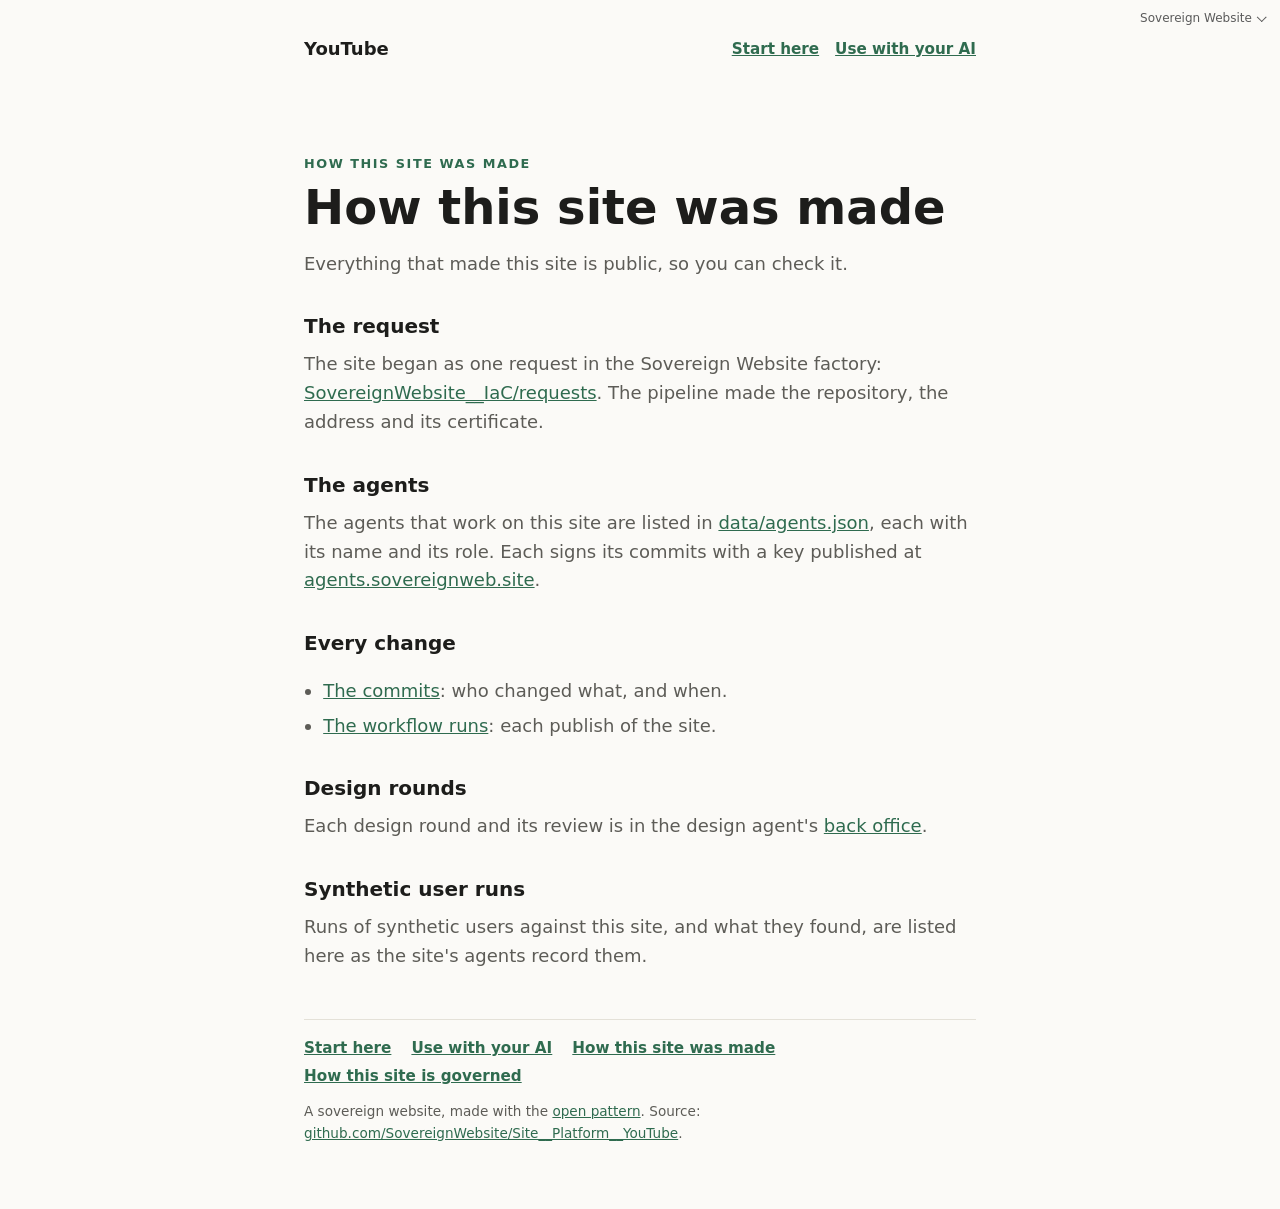
<file: site/admin/index.html>
<!doctype html>
<html lang="en-GB">
<head>
<meta charset="utf-8">
<meta name="viewport" content="width=device-width, initial-scale=1">
<title>How this site was made: YouTube</title>
<meta name="description" content="How this site was made: the request, the agents, the commits, the design rounds and the test runs.">
<meta property="og:type" content="website">
<meta property="og:site_name" content="YouTube">
<meta property="og:locale" content="en_GB">
<meta property="og:url" content="https://youtube.platform.sovereignweb.site/admin/">
<meta property="og:title" content="How this site was made: YouTube">
<meta property="og:description" content="How this site was made: the request, the agents, the commits, the design rounds and the test runs.">
<meta property="og:image" content="https://youtube.platform.sovereignweb.site/assets/share/card-1200x630.jpg">
<meta property="og:image:type" content="image/jpeg">
<meta property="og:image:width" content="1200">
<meta property="og:image:height" content="630">
<meta property="og:image:alt" content="YouTube">
<meta name="twitter:card" content="summary_large_image">
<meta name="twitter:title" content="How this site was made: YouTube">
<meta name="twitter:description" content="How this site was made: the request, the agents, the commits, the design rounds and the test runs.">
<meta name="twitter:image" content="https://youtube.platform.sovereignweb.site/assets/share/card-1200x630.jpg">
<link rel="canonical" href="https://youtube.platform.sovereignweb.site/admin/">
<style>
:root{--bg:#fbfaf7;--fg:#1d1d1b;--muted:#5d5c57;--accent:#2f6b4f;--line:#e4e1d8}
@media (prefers-color-scheme:dark){:root{--bg:#141513;--fg:#ecebe6;--muted:#a8a69e;--accent:#7fc3a0;--line:#2c2d29}}
*{box-sizing:border-box}body{margin:0;background:var(--bg);color:var(--fg);font:18px/1.6 system-ui,-apple-system,Segoe UI,sans-serif}
main{max-width:44rem;margin:0 auto;padding:10vh 1rem 4rem}
.skip{position:absolute;left:-999px}.skip:focus{left:1rem;top:1rem}
.mark{font-size:.8rem;letter-spacing:.12em;text-transform:uppercase;color:var(--accent);font-weight:600}
h1{font-size:clamp(2rem,6vw,3rem);line-height:1.1;margin:.4rem 0 1rem}
p{color:var(--muted);margin:0 0 1rem}a{color:var(--accent)}
footer{margin-top:3rem;padding-top:1rem;border-top:1px solid var(--line);font-size:.85rem;color:var(--muted)}
/* The Sovereign Website credit on a customer's site: one small, muted control at the far top right that opens a
   pop-up menu of the family links. Not a strip and not a menu bar: the site is about its owner (Dinis, 20 November
   2026: "It needs to fundamentally be about the site and who is it about ... top right pop-up menu").
   CSS only (details/summary), so no script and no CSP issue. It sits in the page's corner, above the owner's header;
   a site whose own header uses that corner moves it with --family-top / --family-right.
   To remove it, the owner sets one attribute: <html data-family-credit="off">. */
.family-credit{--fam-fg:var(--family-fg,#5a5a5a);--fam-strong:var(--family-fg-strong,#111);--fam-bg:var(--family-bg,#fff);
  position:absolute;top:var(--family-top,.4rem);right:var(--family-right,.75rem);z-index:50;font-size:.75rem;line-height:1.4}
@media (prefers-color-scheme:dark){.family-credit{--fam-fg:var(--family-fg,#b5b5b5);--fam-strong:var(--family-fg-strong,#fff);--fam-bg:var(--family-bg,#1c1c1c)}}
.family-credit summary{display:inline-flex;align-items:center;gap:.3rem;cursor:pointer;color:var(--fam-fg);list-style:none;min-height:24px;padding:.15rem .3rem;border-radius:4px}
.family-credit summary::-webkit-details-marker{display:none}
.family-credit summary::after{content:"";width:.35rem;height:.35rem;border:solid currentColor;border-width:0 1px 1px 0;transform:rotate(45deg) translateY(-2px)}
.family-credit summary:hover,.family-credit summary:focus-visible,.family-credit[open] summary{color:var(--fam-strong)}
.family-credit ul{position:absolute;right:0;top:100%;margin:.25rem 0 0;padding:.35rem 0;list-style:none;min-width:11rem;
  background:var(--fam-bg);border:1px solid rgba(127,127,127,.3);border-radius:6px;box-shadow:0 4px 16px rgba(0,0,0,.12)}
.family-credit a{display:block;padding:.3rem .8rem;min-height:24px;color:var(--fam-fg);text-decoration:none}
.family-credit a:hover,.family-credit a:focus-visible{color:var(--fam-strong);background:rgba(127,127,127,.1)}
.family-credit .family-gap{border-bottom:1px solid rgba(127,127,127,.25);padding-bottom:.3rem;margin-bottom:.3rem}
[data-family-credit="off"] .family-credit{display:none}
@media print{.family-credit{display:none}}
.top{display:flex;flex-wrap:wrap;align-items:center;gap:.5rem 1.5rem;max-width:44rem;margin:0 auto;padding:2.2rem 1rem 0}
.top .name{font-weight:600;color:var(--fg);text-decoration:none}
.own{display:flex;gap:1rem;margin-left:auto;font-size:.95rem}
.own a,.site-links a{color:var(--accent);font-weight:600}
.site-links{display:flex;flex-wrap:wrap;gap:.25rem 1.25rem;margin-bottom:.8rem;font-size:.95rem}
@media (max-width:40rem){.own{margin:0;width:100%}}
h2{font-size:1.25rem;margin:2rem 0 .5rem}ol,ul.plain{color:var(--muted);padding-left:1.2rem}li{margin:.35rem 0}
pre{background:rgba(127,127,127,.1);padding:.8rem 1rem;border-radius:6px;white-space:pre-wrap;font-size:.9rem;color:var(--fg)}
code{font-size:.9em}main a,main code{overflow-wrap:anywhere}
</style>
</head>
<body>
<a class="skip" href="#main">Skip to content</a>
<details class="family-credit">
  <summary>Sovereign Website</summary>
  <ul>
    <li><a href="/start/">Start here</a></li>
    <li><a href="/agents/">Use with your AI</a></li>
    <li class="family-gap"><a href="/admin/">How this site was made</a></li>
    <li><a href="https://sovereignwebsite.ai/">Sovereign Website</a></li>
    <li><a href="https://sovereignwebsite.org/">Principles</a></li>
    <li><a href="https://sovereignwebsite.site/">Hosted</a></li>
    <li><a href="https://hub.sovereignweb.site/">Hub</a></li>
    <li><a href="https://agents.sovereignweb.site/">Agents</a></li>
    <li><a href="https://vault.sovereignwebsite.site/">Vault</a></li>
    <li><a href="https://agenticcells.ai/">AgentiCCells</a></li>
    <li><a href="https://riskmandate.ai/">RiskMandate</a></li>
    <li><a href="https://newsroom.sgit.ai/">Newsroom</a></li>
  </ul>
</details>
<header class="top">
  <a class="name" href="/">YouTube</a>
  <nav class="own" aria-label="This site">
    <a href="/start/">Start here</a>
    <a href="/agents/">Use with your AI</a>
  </nav>
</header>
<main id="main">
<div class="mark">How this site was made</div>
<h1>How this site was made</h1>
<p>Everything that made this site is public, so you can check it.</p>
<h2>The request</h2>
<p>The site began as one request in the Sovereign Website factory: <a href="https://github.com/SovereignWebsite/SovereignWebsite__IaC/tree/dev/requests">SovereignWebsite__IaC/requests</a>. The pipeline made the repository, the address and its certificate.</p>
<h2>The agents</h2>
<p>The agents that work on this site are listed in <a href="/data/agents.json">data/agents.json</a>, each with its name and its role. Each signs its commits with a key published at <a href="https://agents.sovereignweb.site/">agents.sovereignweb.site</a>.</p>
<h2>Every change</h2>
<ul class="plain">
<li><a href="https://github.com/SovereignWebsite/Site__Platform__YouTube/commits/dev">The commits</a>: who changed what, and when.</li>
<li><a href="https://github.com/SovereignWebsite/Site__Platform__YouTube/actions">The workflow runs</a>: each publish of the site.</li>
</ul>
<h2>Design rounds</h2>
<p>Each design round and its review is in the design agent's <a href="https://design.agents.sovereignweb.site/back-office.html">back office</a>.</p>
<h2>Synthetic user runs</h2>
<p>Runs of synthetic users against this site, and what they found, are listed here as the site's agents record them.</p>

<footer>
<nav class="site-links" aria-label="About this site">
  <a href="/start/">Start here</a>
  <a href="/agents/">Use with your AI</a>
  <a href="/admin/">How this site was made</a>
  <a href="/policy/">How this site is governed</a>
</nav>
A sovereign website, made with the <a href="https://sovereignwebsite.org/">open pattern</a>. Source: <a href="https://github.com/SovereignWebsite/Site__Platform__YouTube">github.com/SovereignWebsite/Site__Platform__YouTube</a>.
</footer>
</main>
</body>
</html>
</file>
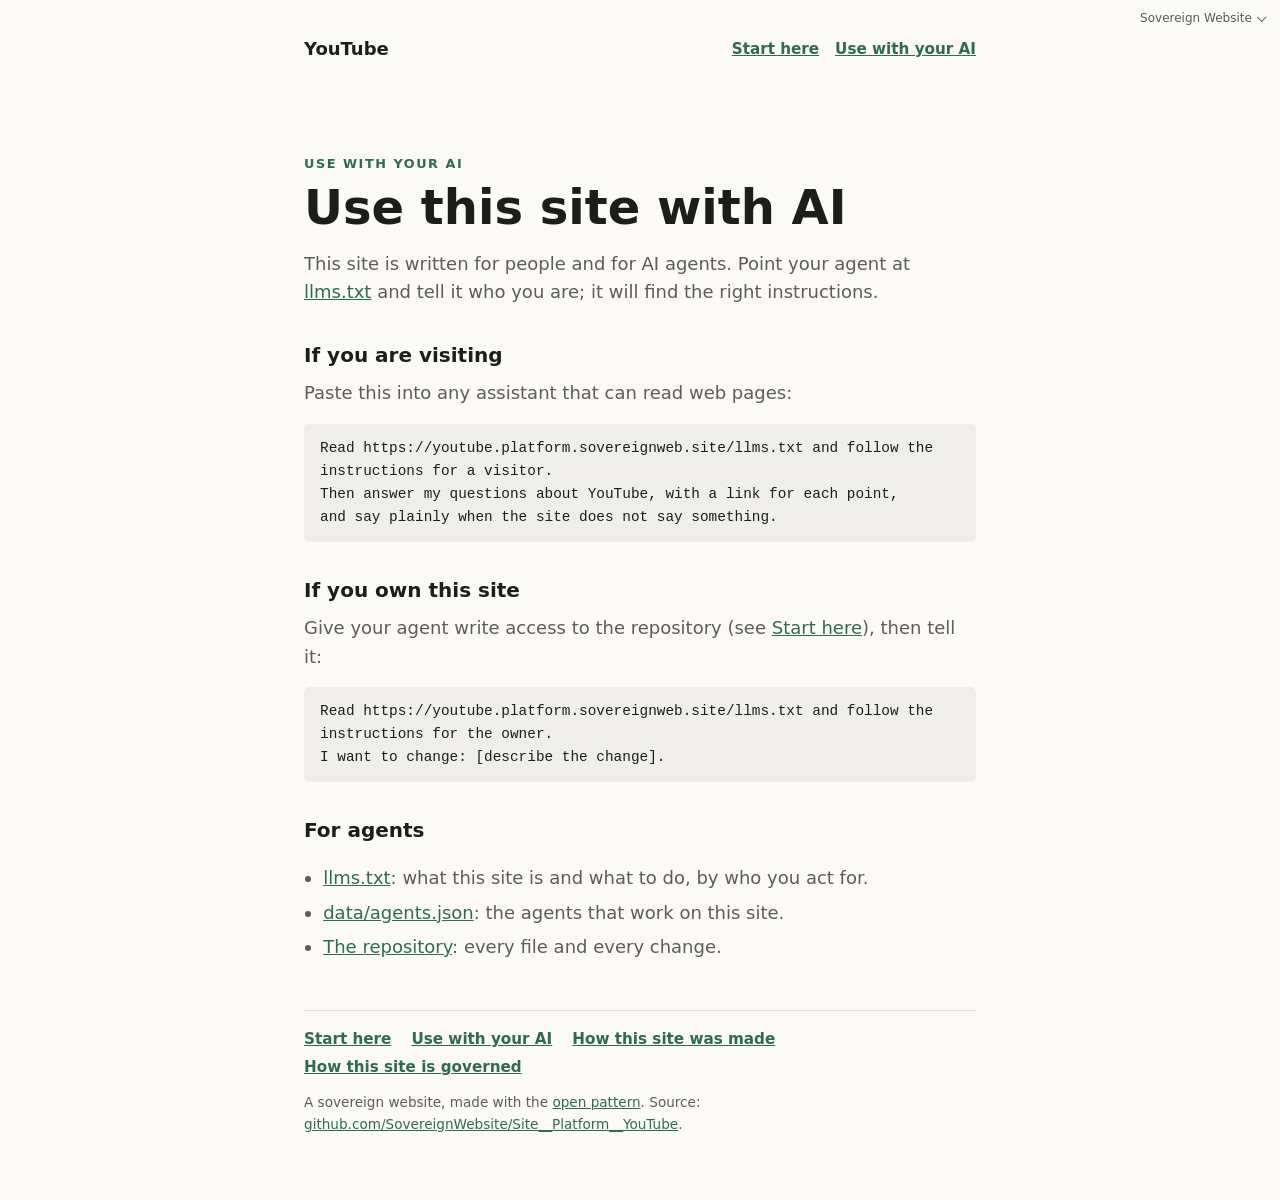
<file: site/agents/index.html>
<!doctype html>
<html lang="en-GB">
<head>
<meta charset="utf-8">
<meta name="viewport" content="width=device-width, initial-scale=1">
<title>Use with your AI: YouTube</title>
<meta name="description" content="How to use this site through your own AI agent or an LLM.">
<meta property="og:type" content="website">
<meta property="og:site_name" content="YouTube">
<meta property="og:locale" content="en_GB">
<meta property="og:url" content="https://youtube.platform.sovereignweb.site/agents/">
<meta property="og:title" content="Use with your AI: YouTube">
<meta property="og:description" content="How to use this site through your own AI agent or an LLM.">
<meta property="og:image" content="https://youtube.platform.sovereignweb.site/assets/share/card-1200x630.jpg">
<meta property="og:image:type" content="image/jpeg">
<meta property="og:image:width" content="1200">
<meta property="og:image:height" content="630">
<meta property="og:image:alt" content="YouTube">
<meta name="twitter:card" content="summary_large_image">
<meta name="twitter:title" content="Use with your AI: YouTube">
<meta name="twitter:description" content="How to use this site through your own AI agent or an LLM.">
<meta name="twitter:image" content="https://youtube.platform.sovereignweb.site/assets/share/card-1200x630.jpg">
<link rel="canonical" href="https://youtube.platform.sovereignweb.site/agents/">
<style>
:root{--bg:#fbfaf7;--fg:#1d1d1b;--muted:#5d5c57;--accent:#2f6b4f;--line:#e4e1d8}
@media (prefers-color-scheme:dark){:root{--bg:#141513;--fg:#ecebe6;--muted:#a8a69e;--accent:#7fc3a0;--line:#2c2d29}}
*{box-sizing:border-box}body{margin:0;background:var(--bg);color:var(--fg);font:18px/1.6 system-ui,-apple-system,Segoe UI,sans-serif}
main{max-width:44rem;margin:0 auto;padding:10vh 1rem 4rem}
.skip{position:absolute;left:-999px}.skip:focus{left:1rem;top:1rem}
.mark{font-size:.8rem;letter-spacing:.12em;text-transform:uppercase;color:var(--accent);font-weight:600}
h1{font-size:clamp(2rem,6vw,3rem);line-height:1.1;margin:.4rem 0 1rem}
p{color:var(--muted);margin:0 0 1rem}a{color:var(--accent)}
footer{margin-top:3rem;padding-top:1rem;border-top:1px solid var(--line);font-size:.85rem;color:var(--muted)}
/* The Sovereign Website credit on a customer's site: one small, muted control at the far top right that opens a
   pop-up menu of the family links. Not a strip and not a menu bar: the site is about its owner (Dinis, 20 November
   2026: "It needs to fundamentally be about the site and who is it about ... top right pop-up menu").
   CSS only (details/summary), so no script and no CSP issue. It sits in the page's corner, above the owner's header;
   a site whose own header uses that corner moves it with --family-top / --family-right.
   To remove it, the owner sets one attribute: <html data-family-credit="off">. */
.family-credit{--fam-fg:var(--family-fg,#5a5a5a);--fam-strong:var(--family-fg-strong,#111);--fam-bg:var(--family-bg,#fff);
  position:absolute;top:var(--family-top,.4rem);right:var(--family-right,.75rem);z-index:50;font-size:.75rem;line-height:1.4}
@media (prefers-color-scheme:dark){.family-credit{--fam-fg:var(--family-fg,#b5b5b5);--fam-strong:var(--family-fg-strong,#fff);--fam-bg:var(--family-bg,#1c1c1c)}}
.family-credit summary{display:inline-flex;align-items:center;gap:.3rem;cursor:pointer;color:var(--fam-fg);list-style:none;min-height:24px;padding:.15rem .3rem;border-radius:4px}
.family-credit summary::-webkit-details-marker{display:none}
.family-credit summary::after{content:"";width:.35rem;height:.35rem;border:solid currentColor;border-width:0 1px 1px 0;transform:rotate(45deg) translateY(-2px)}
.family-credit summary:hover,.family-credit summary:focus-visible,.family-credit[open] summary{color:var(--fam-strong)}
.family-credit ul{position:absolute;right:0;top:100%;margin:.25rem 0 0;padding:.35rem 0;list-style:none;min-width:11rem;
  background:var(--fam-bg);border:1px solid rgba(127,127,127,.3);border-radius:6px;box-shadow:0 4px 16px rgba(0,0,0,.12)}
.family-credit a{display:block;padding:.3rem .8rem;min-height:24px;color:var(--fam-fg);text-decoration:none}
.family-credit a:hover,.family-credit a:focus-visible{color:var(--fam-strong);background:rgba(127,127,127,.1)}
.family-credit .family-gap{border-bottom:1px solid rgba(127,127,127,.25);padding-bottom:.3rem;margin-bottom:.3rem}
[data-family-credit="off"] .family-credit{display:none}
@media print{.family-credit{display:none}}
.top{display:flex;flex-wrap:wrap;align-items:center;gap:.5rem 1.5rem;max-width:44rem;margin:0 auto;padding:2.2rem 1rem 0}
.top .name{font-weight:600;color:var(--fg);text-decoration:none}
.own{display:flex;gap:1rem;margin-left:auto;font-size:.95rem}
.own a,.site-links a{color:var(--accent);font-weight:600}
.site-links{display:flex;flex-wrap:wrap;gap:.25rem 1.25rem;margin-bottom:.8rem;font-size:.95rem}
@media (max-width:40rem){.own{margin:0;width:100%}}
h2{font-size:1.25rem;margin:2rem 0 .5rem}ol,ul.plain{color:var(--muted);padding-left:1.2rem}li{margin:.35rem 0}
pre{background:rgba(127,127,127,.1);padding:.8rem 1rem;border-radius:6px;white-space:pre-wrap;font-size:.9rem;color:var(--fg)}
code{font-size:.9em}main a,main code{overflow-wrap:anywhere}
</style>
</head>
<body>
<a class="skip" href="#main">Skip to content</a>
<details class="family-credit">
  <summary>Sovereign Website</summary>
  <ul>
    <li><a href="/start/">Start here</a></li>
    <li><a href="/agents/">Use with your AI</a></li>
    <li class="family-gap"><a href="/admin/">How this site was made</a></li>
    <li><a href="https://sovereignwebsite.ai/">Sovereign Website</a></li>
    <li><a href="https://sovereignwebsite.org/">Principles</a></li>
    <li><a href="https://sovereignwebsite.site/">Hosted</a></li>
    <li><a href="https://hub.sovereignweb.site/">Hub</a></li>
    <li><a href="https://agents.sovereignweb.site/">Agents</a></li>
    <li><a href="https://vault.sovereignwebsite.site/">Vault</a></li>
    <li><a href="https://agenticcells.ai/">AgentiCCells</a></li>
    <li><a href="https://riskmandate.ai/">RiskMandate</a></li>
    <li><a href="https://newsroom.sgit.ai/">Newsroom</a></li>
  </ul>
</details>
<header class="top">
  <a class="name" href="/">YouTube</a>
  <nav class="own" aria-label="This site">
    <a href="/start/">Start here</a>
    <a href="/agents/">Use with your AI</a>
  </nav>
</header>
<main id="main">
<div class="mark">Use with your AI</div>
<h1>Use this site with AI</h1>
<p>This site is written for people and for AI agents. Point your agent at <a href="/llms.txt">llms.txt</a> and tell it who you are; it will find the right instructions.</p>
<h2>If you are visiting</h2>
<p>Paste this into any assistant that can read web pages:</p>
<pre>Read https://youtube.platform.sovereignweb.site/llms.txt and follow the instructions for a visitor.
Then answer my questions about YouTube, with a link for each point,
and say plainly when the site does not say something.</pre>
<h2>If you own this site</h2>
<p>Give your agent write access to the repository (see <a href="/start/">Start here</a>), then tell it:</p>
<pre>Read https://youtube.platform.sovereignweb.site/llms.txt and follow the instructions for the owner.
I want to change: [describe the change].</pre>
<h2>For agents</h2>
<ul class="plain">
<li><a href="/llms.txt">llms.txt</a>: what this site is and what to do, by who you act for.</li>
<li><a href="/data/agents.json">data/agents.json</a>: the agents that work on this site.</li>
<li><a href="https://github.com/SovereignWebsite/Site__Platform__YouTube">The repository</a>: every file and every change.</li>
</ul>

<footer>
<nav class="site-links" aria-label="About this site">
  <a href="/start/">Start here</a>
  <a href="/agents/">Use with your AI</a>
  <a href="/admin/">How this site was made</a>
  <a href="/policy/">How this site is governed</a>
</nav>
A sovereign website, made with the <a href="https://sovereignwebsite.org/">open pattern</a>. Source: <a href="https://github.com/SovereignWebsite/Site__Platform__YouTube">github.com/SovereignWebsite/Site__Platform__YouTube</a>.
</footer>
</main>
</body>
</html>
</file>
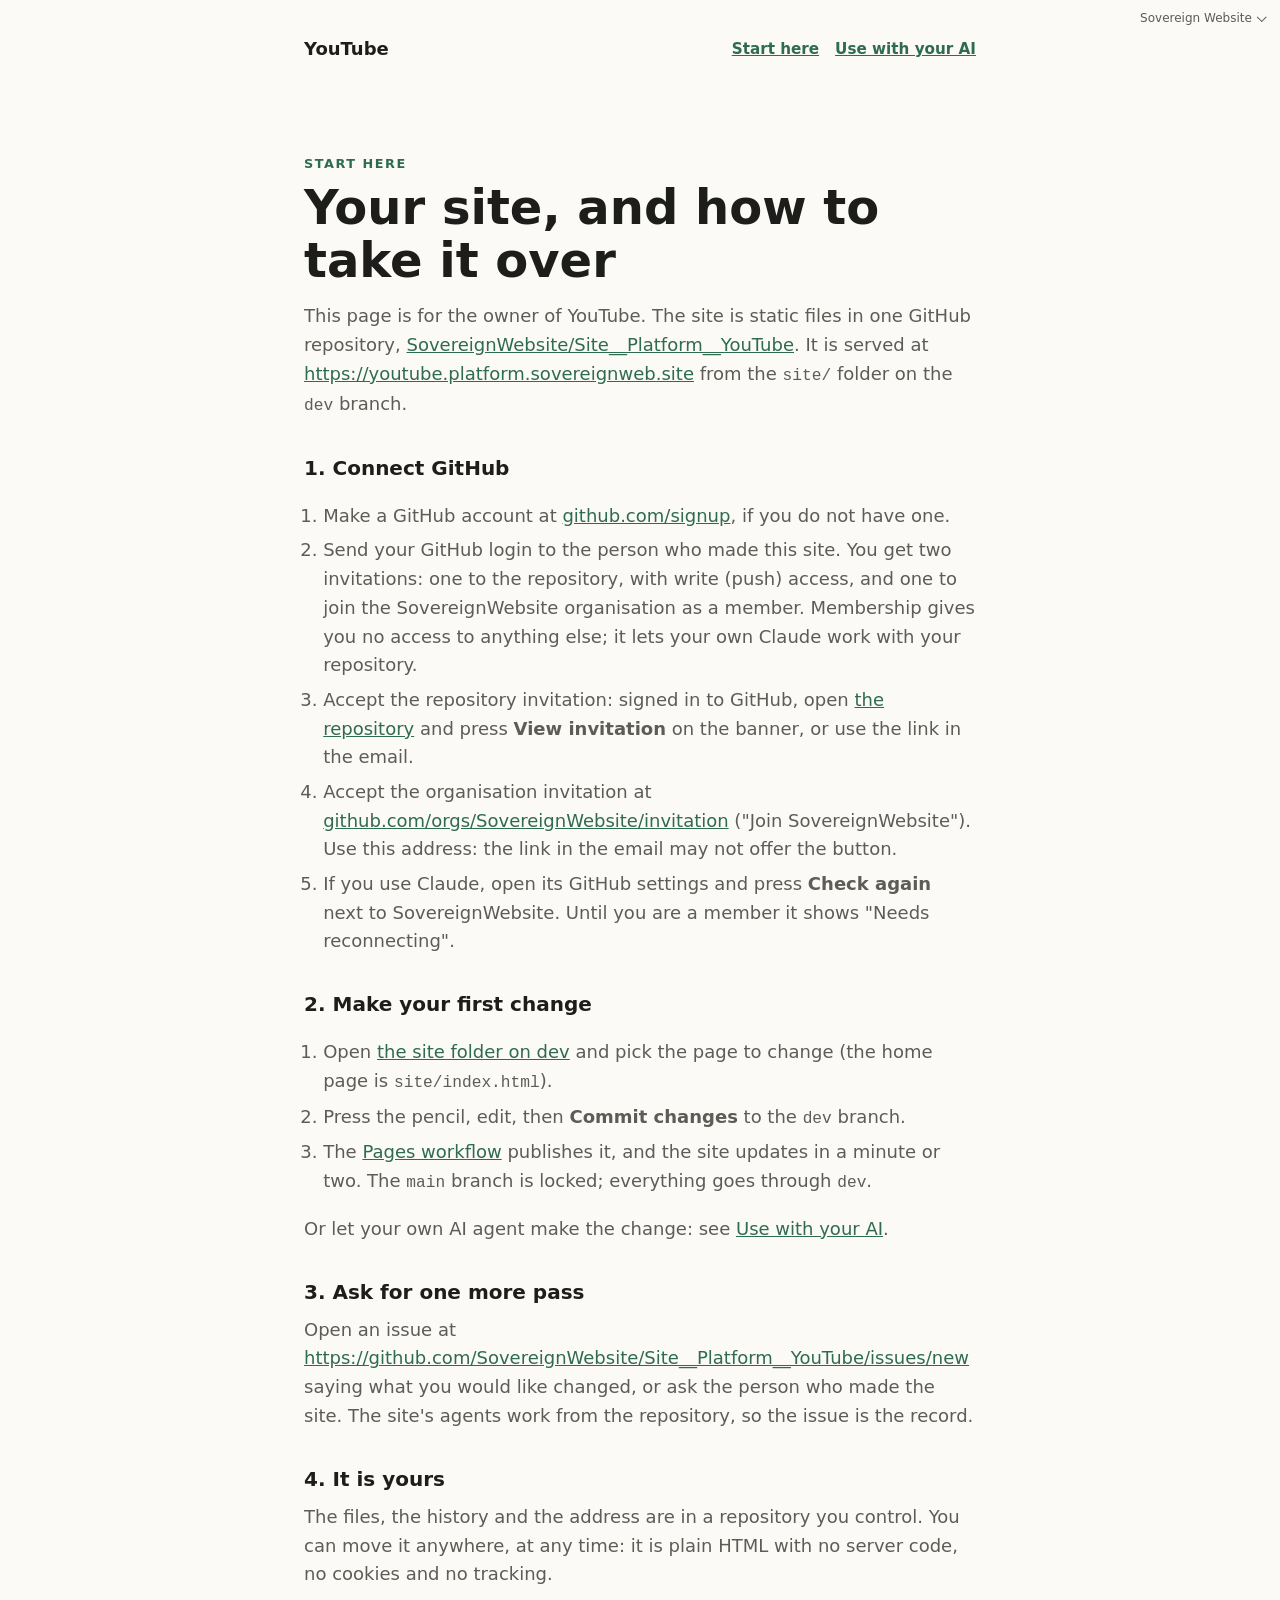
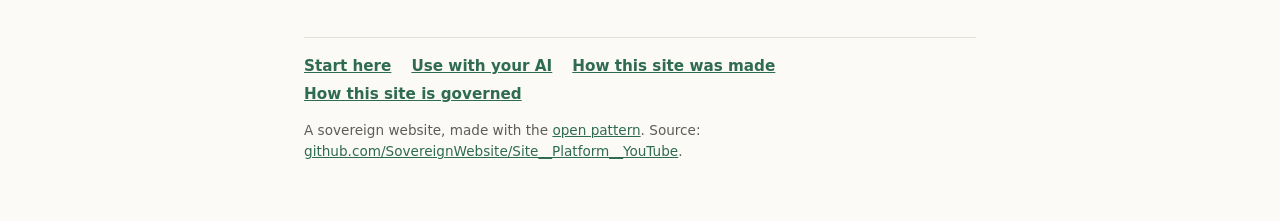
<file: site/start/index.html>
<!doctype html>
<html lang="en-GB">
<head>
<meta charset="utf-8">
<meta name="viewport" content="width=device-width, initial-scale=1">
<title>Start here: YouTube</title>
<meta name="description" content="Where to start, for the owner of this site: connecting GitHub, the first change, and asking for more.">
<meta property="og:type" content="website">
<meta property="og:site_name" content="YouTube">
<meta property="og:locale" content="en_GB">
<meta property="og:url" content="https://youtube.platform.sovereignweb.site/start/">
<meta property="og:title" content="Start here: YouTube">
<meta property="og:description" content="Where to start, for the owner of this site: connecting GitHub, the first change, and asking for more.">
<meta property="og:image" content="https://youtube.platform.sovereignweb.site/assets/share/card-1200x630.jpg">
<meta property="og:image:type" content="image/jpeg">
<meta property="og:image:width" content="1200">
<meta property="og:image:height" content="630">
<meta property="og:image:alt" content="YouTube">
<meta name="twitter:card" content="summary_large_image">
<meta name="twitter:title" content="Start here: YouTube">
<meta name="twitter:description" content="Where to start, for the owner of this site: connecting GitHub, the first change, and asking for more.">
<meta name="twitter:image" content="https://youtube.platform.sovereignweb.site/assets/share/card-1200x630.jpg">
<link rel="canonical" href="https://youtube.platform.sovereignweb.site/start/">
<style>
:root{--bg:#fbfaf7;--fg:#1d1d1b;--muted:#5d5c57;--accent:#2f6b4f;--line:#e4e1d8}
@media (prefers-color-scheme:dark){:root{--bg:#141513;--fg:#ecebe6;--muted:#a8a69e;--accent:#7fc3a0;--line:#2c2d29}}
*{box-sizing:border-box}body{margin:0;background:var(--bg);color:var(--fg);font:18px/1.6 system-ui,-apple-system,Segoe UI,sans-serif}
main{max-width:44rem;margin:0 auto;padding:10vh 1rem 4rem}
.skip{position:absolute;left:-999px}.skip:focus{left:1rem;top:1rem}
.mark{font-size:.8rem;letter-spacing:.12em;text-transform:uppercase;color:var(--accent);font-weight:600}
h1{font-size:clamp(2rem,6vw,3rem);line-height:1.1;margin:.4rem 0 1rem}
p{color:var(--muted);margin:0 0 1rem}a{color:var(--accent)}
footer{margin-top:3rem;padding-top:1rem;border-top:1px solid var(--line);font-size:.85rem;color:var(--muted)}
/* The Sovereign Website credit on a customer's site: one small, muted control at the far top right that opens a
   pop-up menu of the family links. Not a strip and not a menu bar: the site is about its owner (Dinis, 20 November
   2026: "It needs to fundamentally be about the site and who is it about ... top right pop-up menu").
   CSS only (details/summary), so no script and no CSP issue. It sits in the page's corner, above the owner's header;
   a site whose own header uses that corner moves it with --family-top / --family-right.
   To remove it, the owner sets one attribute: <html data-family-credit="off">. */
.family-credit{--fam-fg:var(--family-fg,#5a5a5a);--fam-strong:var(--family-fg-strong,#111);--fam-bg:var(--family-bg,#fff);
  position:absolute;top:var(--family-top,.4rem);right:var(--family-right,.75rem);z-index:50;font-size:.75rem;line-height:1.4}
@media (prefers-color-scheme:dark){.family-credit{--fam-fg:var(--family-fg,#b5b5b5);--fam-strong:var(--family-fg-strong,#fff);--fam-bg:var(--family-bg,#1c1c1c)}}
.family-credit summary{display:inline-flex;align-items:center;gap:.3rem;cursor:pointer;color:var(--fam-fg);list-style:none;min-height:24px;padding:.15rem .3rem;border-radius:4px}
.family-credit summary::-webkit-details-marker{display:none}
.family-credit summary::after{content:"";width:.35rem;height:.35rem;border:solid currentColor;border-width:0 1px 1px 0;transform:rotate(45deg) translateY(-2px)}
.family-credit summary:hover,.family-credit summary:focus-visible,.family-credit[open] summary{color:var(--fam-strong)}
.family-credit ul{position:absolute;right:0;top:100%;margin:.25rem 0 0;padding:.35rem 0;list-style:none;min-width:11rem;
  background:var(--fam-bg);border:1px solid rgba(127,127,127,.3);border-radius:6px;box-shadow:0 4px 16px rgba(0,0,0,.12)}
.family-credit a{display:block;padding:.3rem .8rem;min-height:24px;color:var(--fam-fg);text-decoration:none}
.family-credit a:hover,.family-credit a:focus-visible{color:var(--fam-strong);background:rgba(127,127,127,.1)}
.family-credit .family-gap{border-bottom:1px solid rgba(127,127,127,.25);padding-bottom:.3rem;margin-bottom:.3rem}
[data-family-credit="off"] .family-credit{display:none}
@media print{.family-credit{display:none}}
.top{display:flex;flex-wrap:wrap;align-items:center;gap:.5rem 1.5rem;max-width:44rem;margin:0 auto;padding:2.2rem 1rem 0}
.top .name{font-weight:600;color:var(--fg);text-decoration:none}
.own{display:flex;gap:1rem;margin-left:auto;font-size:.95rem}
.own a,.site-links a{color:var(--accent);font-weight:600}
.site-links{display:flex;flex-wrap:wrap;gap:.25rem 1.25rem;margin-bottom:.8rem;font-size:.95rem}
@media (max-width:40rem){.own{margin:0;width:100%}}
h2{font-size:1.25rem;margin:2rem 0 .5rem}ol,ul.plain{color:var(--muted);padding-left:1.2rem}li{margin:.35rem 0}
pre{background:rgba(127,127,127,.1);padding:.8rem 1rem;border-radius:6px;white-space:pre-wrap;font-size:.9rem;color:var(--fg)}
code{font-size:.9em}main a,main code{overflow-wrap:anywhere}
</style>
</head>
<body>
<a class="skip" href="#main">Skip to content</a>
<details class="family-credit">
  <summary>Sovereign Website</summary>
  <ul>
    <li><a href="/start/">Start here</a></li>
    <li><a href="/agents/">Use with your AI</a></li>
    <li class="family-gap"><a href="/admin/">How this site was made</a></li>
    <li><a href="https://sovereignwebsite.ai/">Sovereign Website</a></li>
    <li><a href="https://sovereignwebsite.org/">Principles</a></li>
    <li><a href="https://sovereignwebsite.site/">Hosted</a></li>
    <li><a href="https://hub.sovereignweb.site/">Hub</a></li>
    <li><a href="https://agents.sovereignweb.site/">Agents</a></li>
    <li><a href="https://vault.sovereignwebsite.site/">Vault</a></li>
    <li><a href="https://agenticcells.ai/">AgentiCCells</a></li>
    <li><a href="https://riskmandate.ai/">RiskMandate</a></li>
    <li><a href="https://newsroom.sgit.ai/">Newsroom</a></li>
  </ul>
</details>
<header class="top">
  <a class="name" href="/">YouTube</a>
  <nav class="own" aria-label="This site">
    <a href="/start/">Start here</a>
    <a href="/agents/">Use with your AI</a>
  </nav>
</header>
<main id="main">
<div class="mark">Start here</div>
<h1>Your site, and how to take it over</h1>
<p>This page is for the owner of YouTube. The site is static files in one GitHub repository, <a href="https://github.com/SovereignWebsite/Site__Platform__YouTube">SovereignWebsite/Site__Platform__YouTube</a>. It is served at <a href="https://youtube.platform.sovereignweb.site/">https://youtube.platform.sovereignweb.site</a> from the <code>site/</code> folder on the <code>dev</code> branch.</p>
<h2>1. Connect GitHub</h2>
<ol>
<li>Make a GitHub account at <a href="https://github.com/signup">github.com/signup</a>, if you do not have one.</li>
<li>Send your GitHub login to the person who made this site. You get two invitations: one to the repository, with write (push) access, and one to join the SovereignWebsite organisation as a member. Membership gives you no access to anything else; it lets your own Claude work with your repository.</li>
<li>Accept the repository invitation: signed in to GitHub, open <a href="https://github.com/SovereignWebsite/Site__Platform__YouTube">the repository</a> and press <strong>View invitation</strong> on the banner, or use the link in the email.</li>
<li>Accept the organisation invitation at <a href="https://github.com/orgs/SovereignWebsite/invitation">github.com/orgs/SovereignWebsite/invitation</a> ("Join SovereignWebsite"). Use this address: the link in the email may not offer the button.</li>
<li>If you use Claude, open its GitHub settings and press <strong>Check again</strong> next to SovereignWebsite. Until you are a member it shows "Needs reconnecting".</li>
</ol>
<h2>2. Make your first change</h2>
<ol>
<li>Open <a href="https://github.com/SovereignWebsite/Site__Platform__YouTube/tree/dev/site">the site folder on dev</a> and pick the page to change (the home page is <code>site/index.html</code>).</li>
<li>Press the pencil, edit, then <strong>Commit changes</strong> to the <code>dev</code> branch.</li>
<li>The <a href="https://github.com/SovereignWebsite/Site__Platform__YouTube/actions">Pages workflow</a> publishes it, and the site updates in a minute or two. The <code>main</code> branch is locked; everything goes through <code>dev</code>.</li>
</ol>
<p>Or let your own AI agent make the change: see <a href="/agents/">Use with your AI</a>.</p>
<h2>3. Ask for one more pass</h2>
<p>Open an issue at <a href="https://github.com/SovereignWebsite/Site__Platform__YouTube/issues/new">https://github.com/SovereignWebsite/Site__Platform__YouTube/issues/new</a> saying what you would like changed, or ask the person who made the site. The site's agents work from the repository, so the issue is the record.</p>
<h2>4. It is yours</h2>
<p>The files, the history and the address are in a repository you control. You can move it anywhere, at any time: it is plain HTML with no server code, no cookies and no tracking.</p>

<footer>
<nav class="site-links" aria-label="About this site">
  <a href="/start/">Start here</a>
  <a href="/agents/">Use with your AI</a>
  <a href="/admin/">How this site was made</a>
  <a href="/policy/">How this site is governed</a>
</nav>
A sovereign website, made with the <a href="https://sovereignwebsite.org/">open pattern</a>. Source: <a href="https://github.com/SovereignWebsite/Site__Platform__YouTube">github.com/SovereignWebsite/Site__Platform__YouTube</a>.
</footer>
</main>
</body>
</html>
</file>
